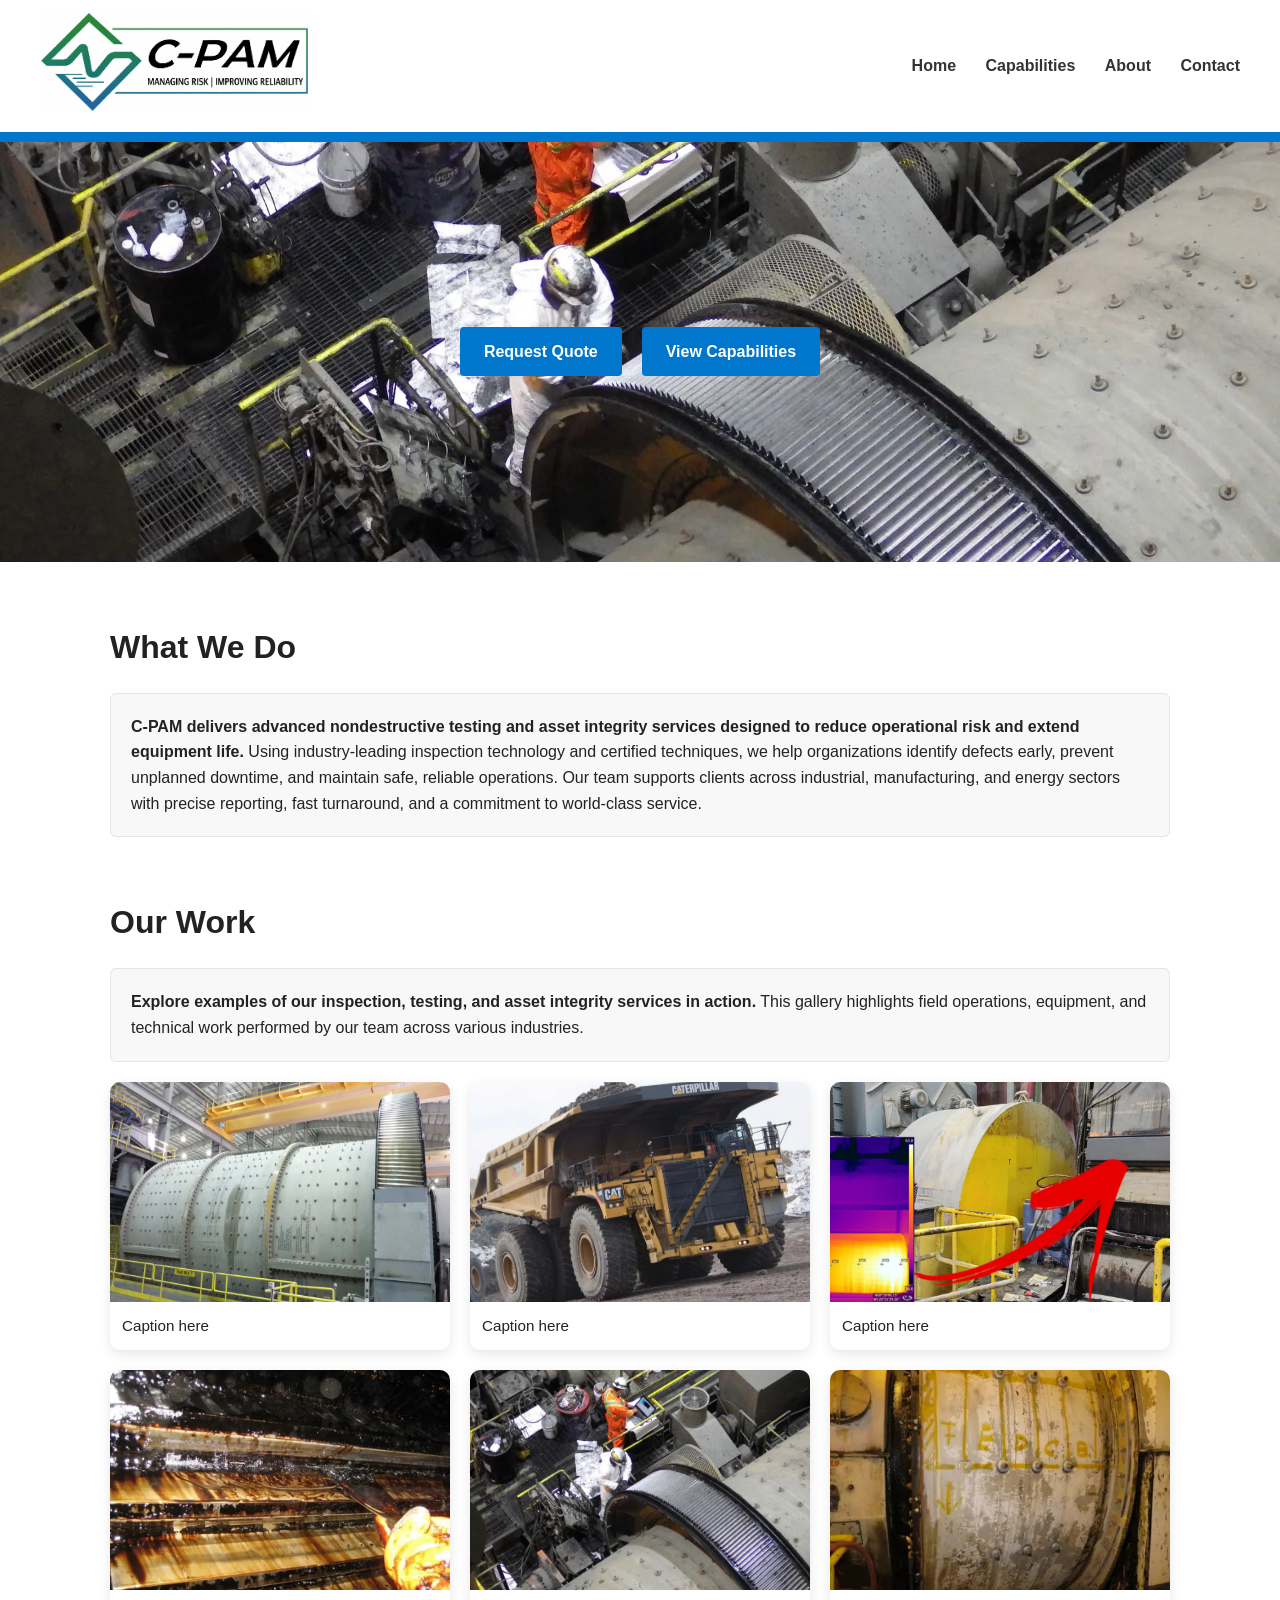
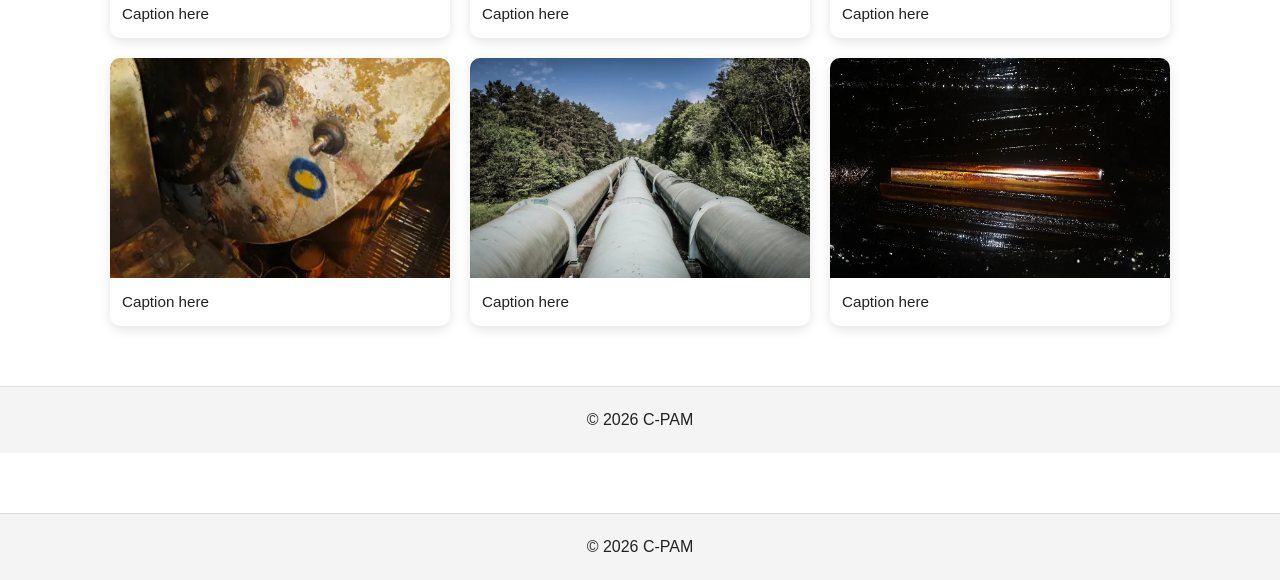
<file: index.html>
<!DOCTYPE html>
<html lang="en">
<head>
  <meta charset="UTF-8">
  <meta name="viewport" content="width=device-width, initial-scale=1.0">
  <title>C‑PAM | Managing Risk, Improving Reliability</title>
  <link rel="stylesheet" href="styles.css">
</head>

<body>

<header>
  <div class="logo-container">
    <img src="images/logo.png" alt="Company Logo" class="logo">
  </div>

  <nav>
    <a href="index.html">Home</a>
    <a href="capabilities.html">Capabilities</a>
    <a href="about.html">About</a>
    <a href="contact.html">Contact</a>
    
  </nav>
</header>

<!-- IMAGE -->
<section class="hero" style="
  background-image: url('images/jpg5.jpg');
  background-size: cover;
  background-position: center;
  height: 420px;
  display: flex;
  align-items: center;   
  justify-content: center; 
">
  <a class="cta" href="contact.html">Request Quote</a>

  <a class="cta" href="capabilities.html">View Capabilities</a>
</section>


<!-- BLURB -->
<section class="section">
  <h2>What We Do</h2>
  <div class="card">
  <p><strong>C‑PAM delivers advanced nondestructive testing and asset integrity services designed to reduce operational risk and extend equipment life.</strong>
    Using industry‑leading inspection technology and certified techniques, we help organizations identify defects early, prevent unplanned downtime, and maintain safe, reliable operations. Our team supports clients across industrial, manufacturing, and energy sectors with precise reporting, fast turnaround, and a commitment to world‑class service.
  </p>
</div>
</section>

<!-- GALLERY -->
<section class="section">
  <h2>Our Work</h2>

  <div class="card">
    <p>
      <strong>Explore examples of our inspection, testing, and asset integrity services in action.</strong>
      This gallery highlights field operations, equipment, and technical work performed by our team across various industries.
    </p>
  </div>

  <div class="gallery-grid">

    <div class="gallery-item">
      <img src="images/jpg1.jpg" alt="Ultrasound inspection in progress">
      <div class="gallery-caption">Caption here</div>
    </div>

    <div class="gallery-item">
      <img src="images/jpg2.jpg" alt="Field testing on industrial equipment">
      <div class="gallery-caption">Caption here</div>
    </div>

    <div class="gallery-item">
      <img src="images/jpg3.jpg" alt="Technicians performing diagnostics">

      <div class="gallery-caption">Caption here</div>
    </div>

    <div class="gallery-item">
      <img src="images/jpg4.jpg" alt="Advanced inspection tools">
      <div class="gallery-caption">Caption here</div>
    </div>

    <div class="gallery-item">
      <img src="images/jpg5.jpg" alt="Analyzing inspection results">
      <div class="gallery-caption">Caption here</div>
    </div>

    <div class="gallery-item">
      <img src="images/jpg6.jpg" alt="Safety-first inspection procedures">
      <div class="gallery-caption">Caption here</div>
    </div>

    <div class="gallery-item">
      <img src="images/jpg7.jpg" alt="Safety-first inspection procedures">
      <div class="gallery-caption">Caption here</div>
    </div>

    <div class="gallery-item">
      <img src="images/jpg8.jpg" alt="Safety-first inspection procedures">
      <div class="gallery-caption">Caption here</div>
    </div>

    <div class="gallery-item">
      <img src="images/jpg9.jpg" alt="Safety-first inspection procedures">
      <div class="gallery-caption">Caption here</div>
    </div>

    

  </div>
</section>

<footer>
  <p>© 2026 C‑PAM</p>
</footer>

</body>

  <!-- Gallery-specific styling -->
  <style>
    .gallery-grid {
      display: grid;
      grid-template-columns: repeat(auto-fit, minmax(300px, 1fr));
      gap: 20px;
      margin-top: 20px;
    }

    .gallery-item {
      border-radius: 10px;
      overflow: hidden;
      box-shadow: 0 4px 12px rgba(0,0,0,0.1);
      transition: transform 0.3s ease;
      background: #fff;
    }

    .gallery-item:hover {
      transform: translateY(-5px);
    }

    .gallery-item img {
      width: 100%;
      height: 220px;
      object-fit: cover;
      display: block;
    }

    .gallery-caption {
      padding: 12px;
      font-size: 0.95rem;
    }
  </style>


</html>

<footer>
  <p>© 2026 C‑PAM</p>
</footer>

</body>
</html>
</file>
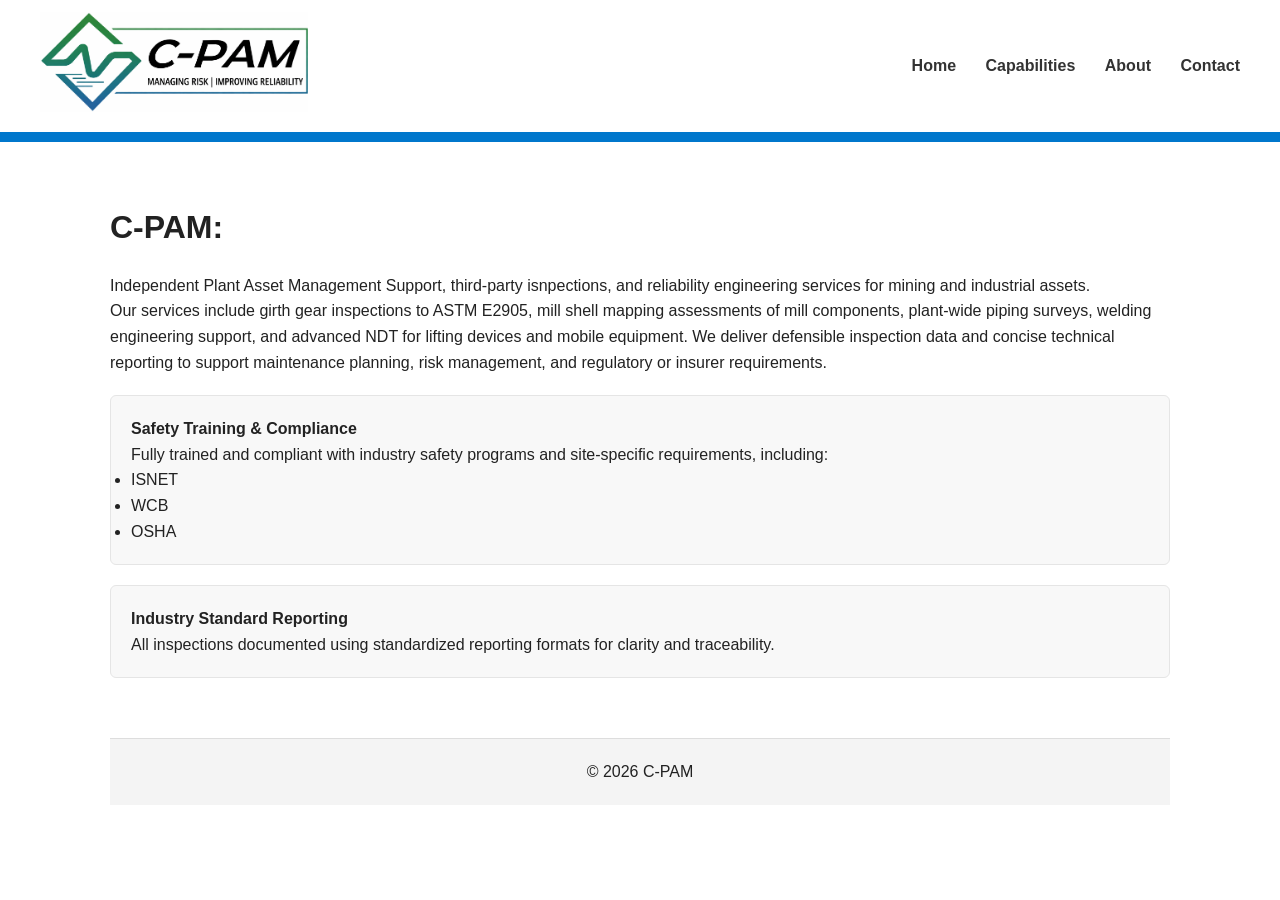
<file: about.html>
<!DOCTYPE html>
<html lang="en">
<head>
  <meta charset="UTF-8">
  <meta name="viewport" content="width=device-width, initial-scale=1.0">
  <title>About | C‑PAM</title>
  <link rel="stylesheet" href="styles.css">
</head>

<body>

<header>
  <div class="logo-container">
    <img src="images/logo.png" alt="Company Logo" class="logo">
  </div>

  <nav>
    <a href="index.html">Home</a>
    <a href="capabilities.html">Capabilities</a>
    <a href="about.html">About</a>
    <a href="contact.html">Contact</a>
  </nav>
</header>

<section class="section">
  <h2>C-PAM:</h2>

  <p>Independent Plant Asset Management Support, third-party isnpections, and reliability engineering services for mining and industrial assets.</p>

  <p>Our services include girth gear inspections to ASTM E2905, mill shell mapping assessments of mill components, plant-wide piping surveys, welding engineering support, and advanced NDT for lifting devices and mobile equipment. We deliver defensible inspection data and concise technical reporting to support maintenance planning, risk management, and regulatory or insurer requirements.</p>


  <div class="card">
    <p><strong>Safety Training & Compliance</strong></p>
    <p>Fully trained and compliant with industry safety programs and site-specific requirements, including:</p>

    <ul>
      <li>ISNET</li>
      <li>WCB</li>
      <li>OSHA</li>
    </ul>
  </div>

  <div class="card">
    <p><strong>Industry Standard Reporting</strong></p>
    <p>All inspections documented using standardized reporting formats for clarity and traceability.</p>
  </div>


<footer>
  <p>© 2026 C‑PAM</p>
</footer>

</body>
</html>
</file>
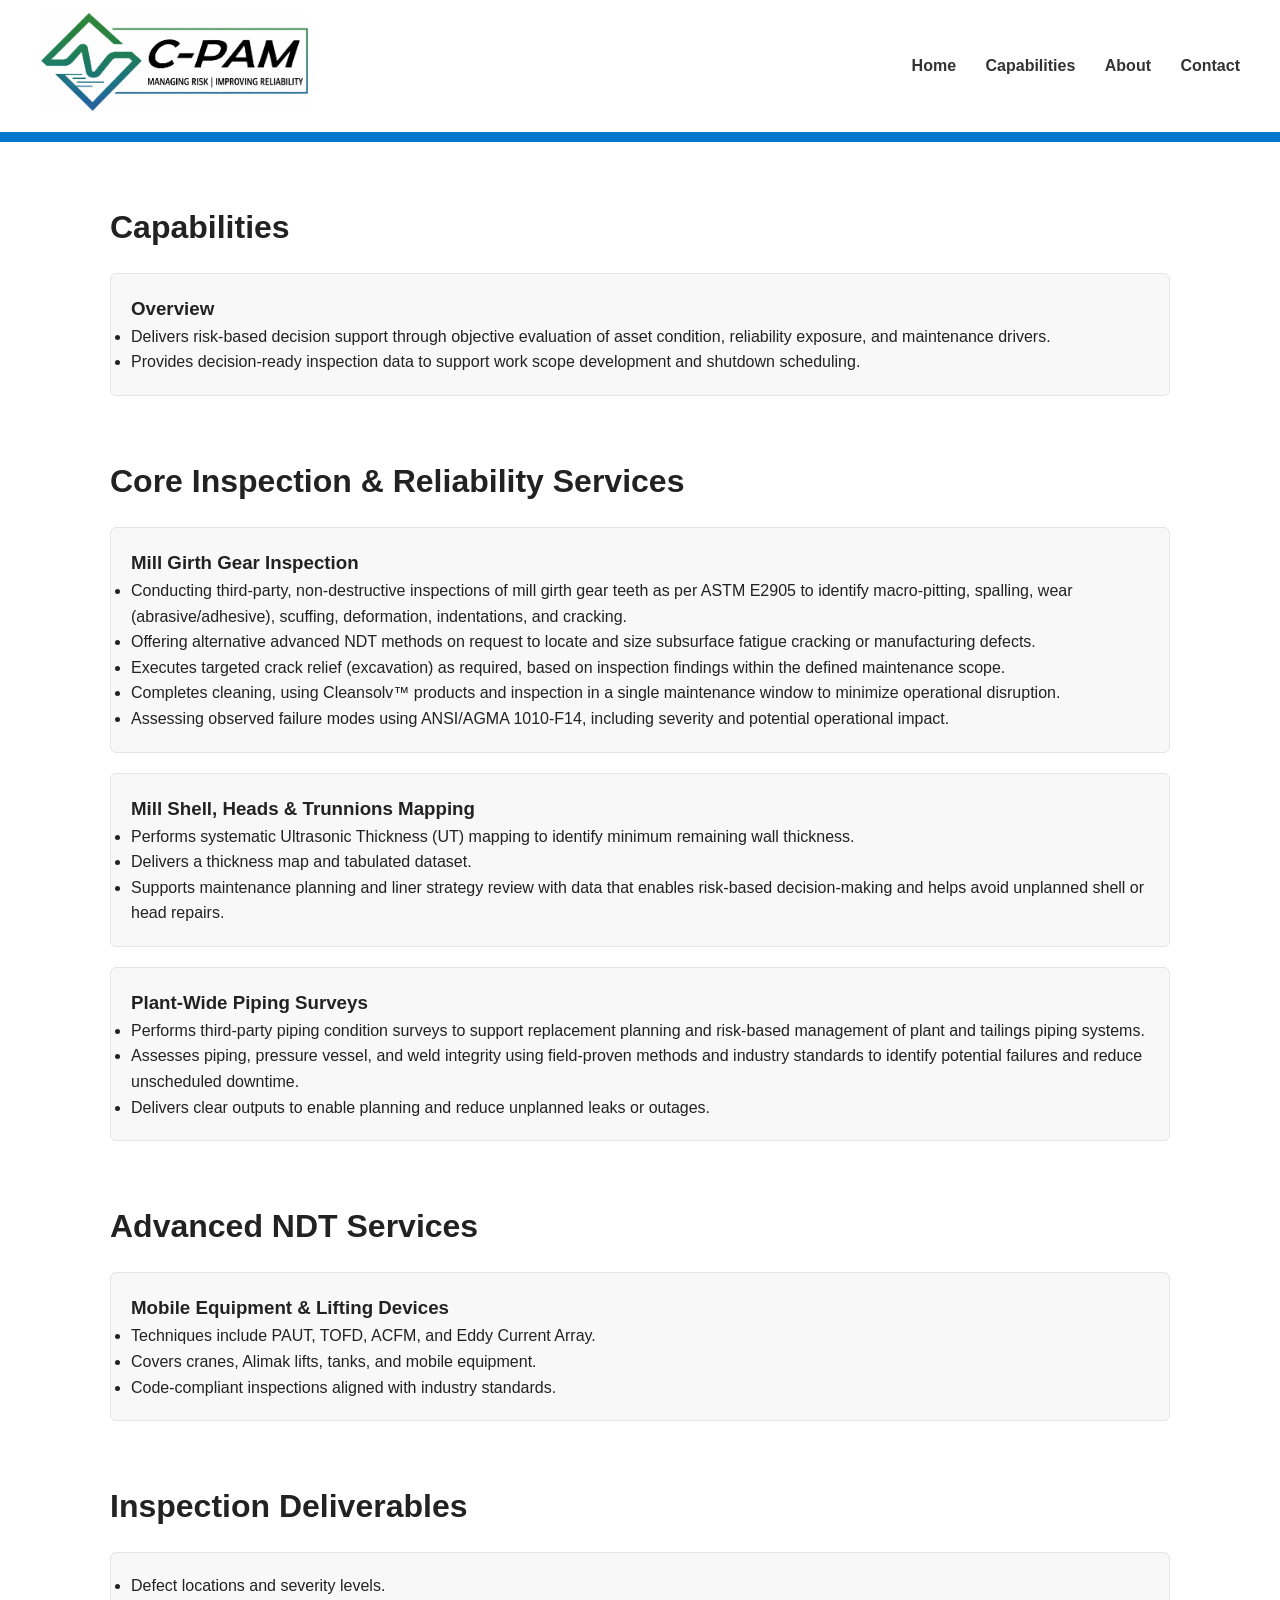
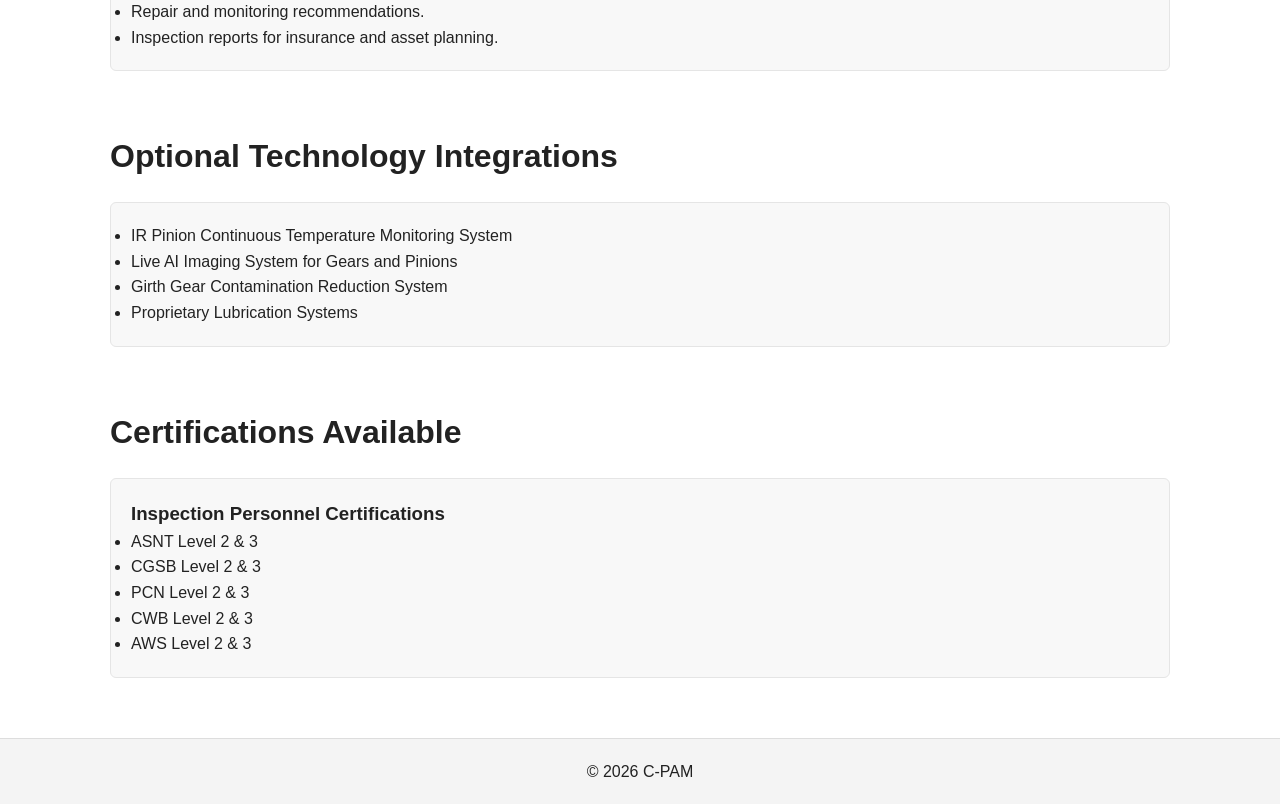
<file: capabilities.html>
<!DOCTYPE html>
<html lang="en">
<head>
  <meta charset="UTF-8">
  <meta name="viewport" content="width=device-width, initial-scale=1.0">
  <title>Services | C‑PAM</title>
  <link rel="stylesheet" href="styles.css">
</head>

<body>

<header>
  <div class="logo-container">
    <img src="images/logo.png" alt="Company Logo" class="logo">
  </div>

  <nav>
    <a href="index.html">Home</a>
    <a href="capabilities.html">Capabilities</a>
    <a href="about.html">About</a>
    <a href="contact.html">Contact</a>
  </nav>
</header>


<section class="section">
  <h2>Capabilities</h2>

  <div class="card">
    <h3>Overview</h3>
    

    <ul>
      <li>Delivers risk-based decision support through objective evaluation of asset condition, reliability exposure, and maintenance drivers.</li>
      <li>Provides decision-ready inspection data to support work scope development and shutdown scheduling.</li>
    </ul>
  </div>
</section>


<section class="section">
  <h2>Core Inspection & Reliability Services</h2>

  <div class="card">
    <h3>Mill Girth Gear Inspection</h3>
   
    <ul>
      <li>Conducting third-party, non-destructive inspections of mill girth gear teeth as per ASTM E2905 to identify macro-pitting, spalling, wear (abrasive/adhesive), scuffing, deformation, indentations, and cracking.</li>
      <li>Offering alternative advanced NDT methods on request to locate and size subsurface fatigue cracking or manufacturing defects.</li>
      <li>Executes targeted crack relief (excavation) as required, based on inspection findings within the defined maintenance scope.</li>
      <li>Completes cleaning, using Cleansolv™ products and inspection in a single maintenance window to minimize operational disruption.</li>
      <li>Assessing observed failure modes using ANSI/AGMA 1010-F14, including severity and potential operational impact.</li>
    </ul>
  </div>

  <div class="card">
    <h3>Mill Shell, Heads & Trunnions Mapping</h3>
    
    <ul>
      <li>Performs systematic Ultrasonic Thickness (UT) mapping to identify minimum remaining wall thickness.</li>
      <li>Delivers a thickness map and tabulated dataset.</li>
      <li>Supports maintenance planning and liner strategy review with data that enables risk-based decision-making and helps avoid unplanned shell or head repairs.</li>
    </ul>
  </div>

  <div class="card">
    <h3>Plant-Wide Piping Surveys</h3>
   
    <ul>
      <li>Performs third-party piping condition surveys to support replacement planning and risk-based management of plant and tailings piping systems.</li>
      <li>Assesses piping, pressure vessel, and weld integrity using field-proven methods and industry standards to identify potential failures and reduce unscheduled downtime.</li>
      <li>Delivers clear outputs to enable planning and reduce unplanned leaks or outages.</li>
    </ul>
  </div>
</section>


<section class="section">
  <h2>Advanced NDT Services</h2>

  <div class="card">
    <h3>Mobile Equipment & Lifting Devices</h3>
    
    <ul>
      <li>Techniques include PAUT, TOFD, ACFM, and Eddy Current Array.</li>
      <li>Covers cranes, Alimak lifts, tanks, and mobile equipment.</li>
      <li>Code-compliant inspections aligned with industry standards.</li>
    </ul>
  </div>
</section>  

<section class="section">
  <h2>Inspection Deliverables</h2>
  <div class="card">
    
  
    <ul>
      <li>Defect locations and severity levels.</li>
      <li>Repair and monitoring recommendations.</li>
      <li>Inspection reports for insurance and asset planning.</li>
    </ul>
  </div>
</section>


<section class="section">
  <h2>Optional Technology Integrations</h2>

  <div class="card">
 
    <ul>
      <li>IR Pinion Continuous Temperature Monitoring System</li>
      <li>Live AI Imaging System for Gears and Pinions</li>
      <li>Girth Gear Contamination Reduction System</li>
      <li>Proprietary Lubrication Systems</li>
    </ul>
  </div>
</section>

<!-- CERTIFICATIONS -->
<section class="section">
  <h2>Certifications Available</h2>

  <div class="card">
    <h3>Inspection Personnel Certifications</h3>
    <ul>
      <li>ASNT Level 2 & 3</li>
      <li>CGSB Level 2 & 3</li>
      <li>PCN Level 2 & 3</li>
      <li>CWB Level 2 & 3</li>
      <li>AWS Level 2 & 3</li>
    </ul>
  </div>
</section>

<footer>
  <p>© 2026 C‑PAM</p>
</footer>

</body>
</html>
</file>
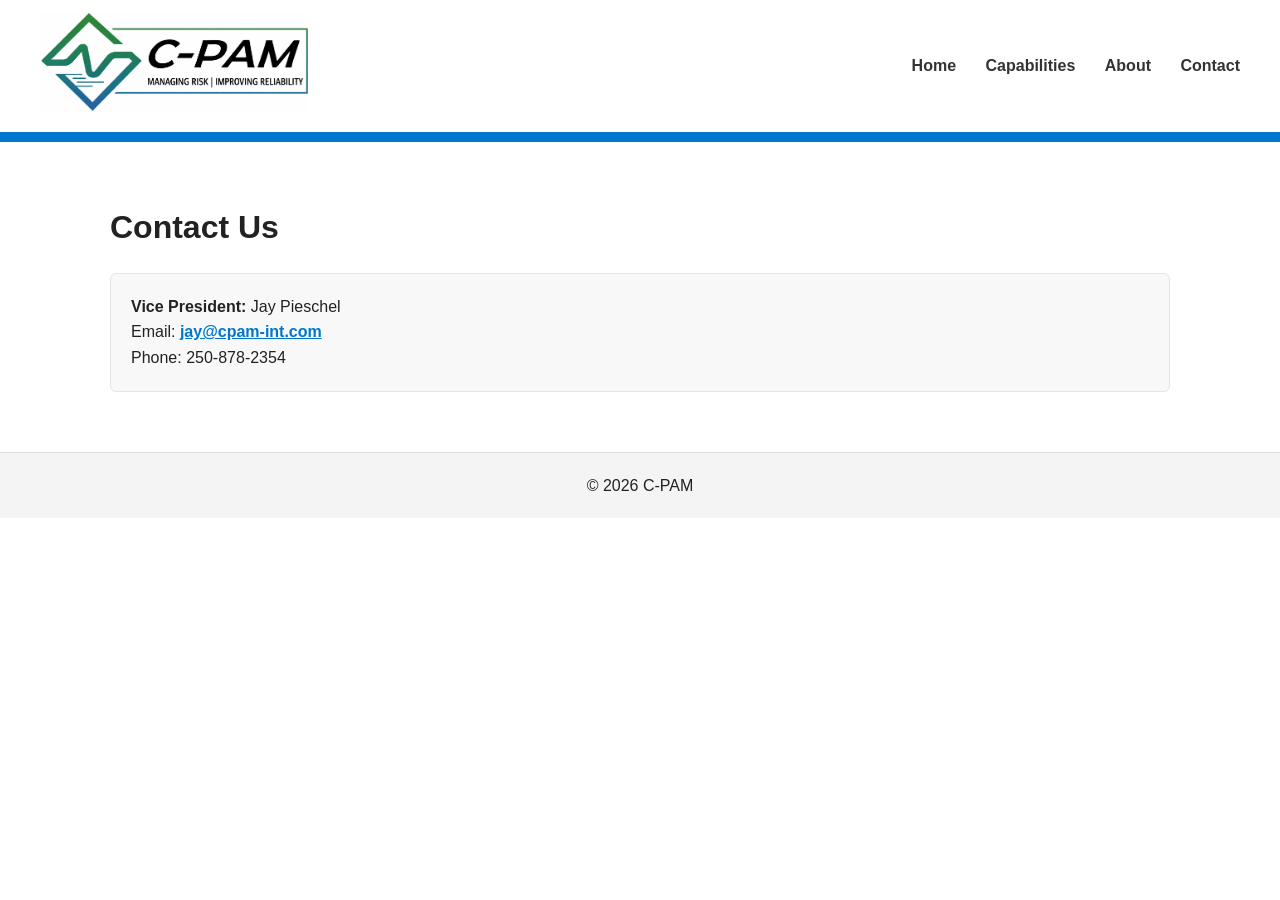
<file: contact.html>
<!DOCTYPE html>
<html lang="en">
<head>
  <meta charset="UTF-8">
  <meta name="viewport" content="width=device-width, initial-scale=1.0">
  <title>Contact | C‑PAM</title>
  <link rel="stylesheet" href="styles.css">
</head>

<body>

<header>
  <div class="logo-container">
    <img src="images/logo.png" alt="Company Logo" class="logo">
  </div>

  <nav>
    <a href="index.html">Home</a>
    <a href="capabilities.html">Capabilities</a>
    <a href="about.html">About</a>
    <a href="contact.html">Contact</a>
  </nav>
</header>

<section class="section">
  <h2>Contact Us</h2>


  <div class="card">
    <p><strong>Vice President:</strong> Jay Pieschel</p>
    <p>Email:
      <a href="mailto:jay@cpam-int.com" style="color:#0077cc; font-weight:bold;">
        jay@cpam-int.com
      </a>
    </p>
    <p>Phone: 250-878-2354</p>
  </div>

</section>

<footer>
  <p>© 2026 C‑PAM</p>
</footer>

</body>
</html>
</file>
<file: styles.css>
/* GLOBAL RESET */
* {
  margin: 0;
  padding: 0;
  box-sizing: border-box;
}

body {
  font-family: Arial, sans-serif;
  background: #ffffff;
  color: #222;
  line-height: 1.6;
}

/* HEADER */
header {
  width: 100%;
  background: #ffffff;
  padding: 12px 40px;
  display: flex;
  align-items: center;
  justify-content: space-between;
  border-bottom: 10px solid #0077cc;
  position: sticky;
  top: 0;
  z-index: 1000;
}

.logo {
  height: 100px;
  width: auto;
}

/* NAVIGATION */
nav a {
  margin-left: 25px;
  text-decoration: none;
  color: #333;
  font-weight: 600;
  font-size: 16px;
}

nav a:hover {
  color: #0077cc;
}

/* HERO SECTION */
.hero {
  width: 100%;
  display: flex;
  justify-content: center;
  align-items: flex-end;
  gap: 20px;
}

.cta {
  display: inline-block;
  padding: 12px 24px;
  background: #0077cc;
  color: white;
  text-decoration: none;
  border-radius: 4px;
  font-weight: bold;
}

.cta:hover {
  background: #005fa3;
}

/* CONTENT SECTIONS */
.section {
  max-width: 1100px;
  margin: 60px auto;
  padding: 0 20px;
}

.section h2 {
  font-size: 32px;
  margin-bottom: 20px;
}

.card {
  background: #f8f8f8;
  padding: 20px;
  margin: 20px 0;
  border-radius: 6px;
  border: 1px solid #e5e5e5;
}

/* FOOTER */
footer {
  text-align: center;
  padding: 20px;
  background: #f4f4f4;
  margin-top: 60px;
  border-top: 1px solid #ddd;
}
</file>
